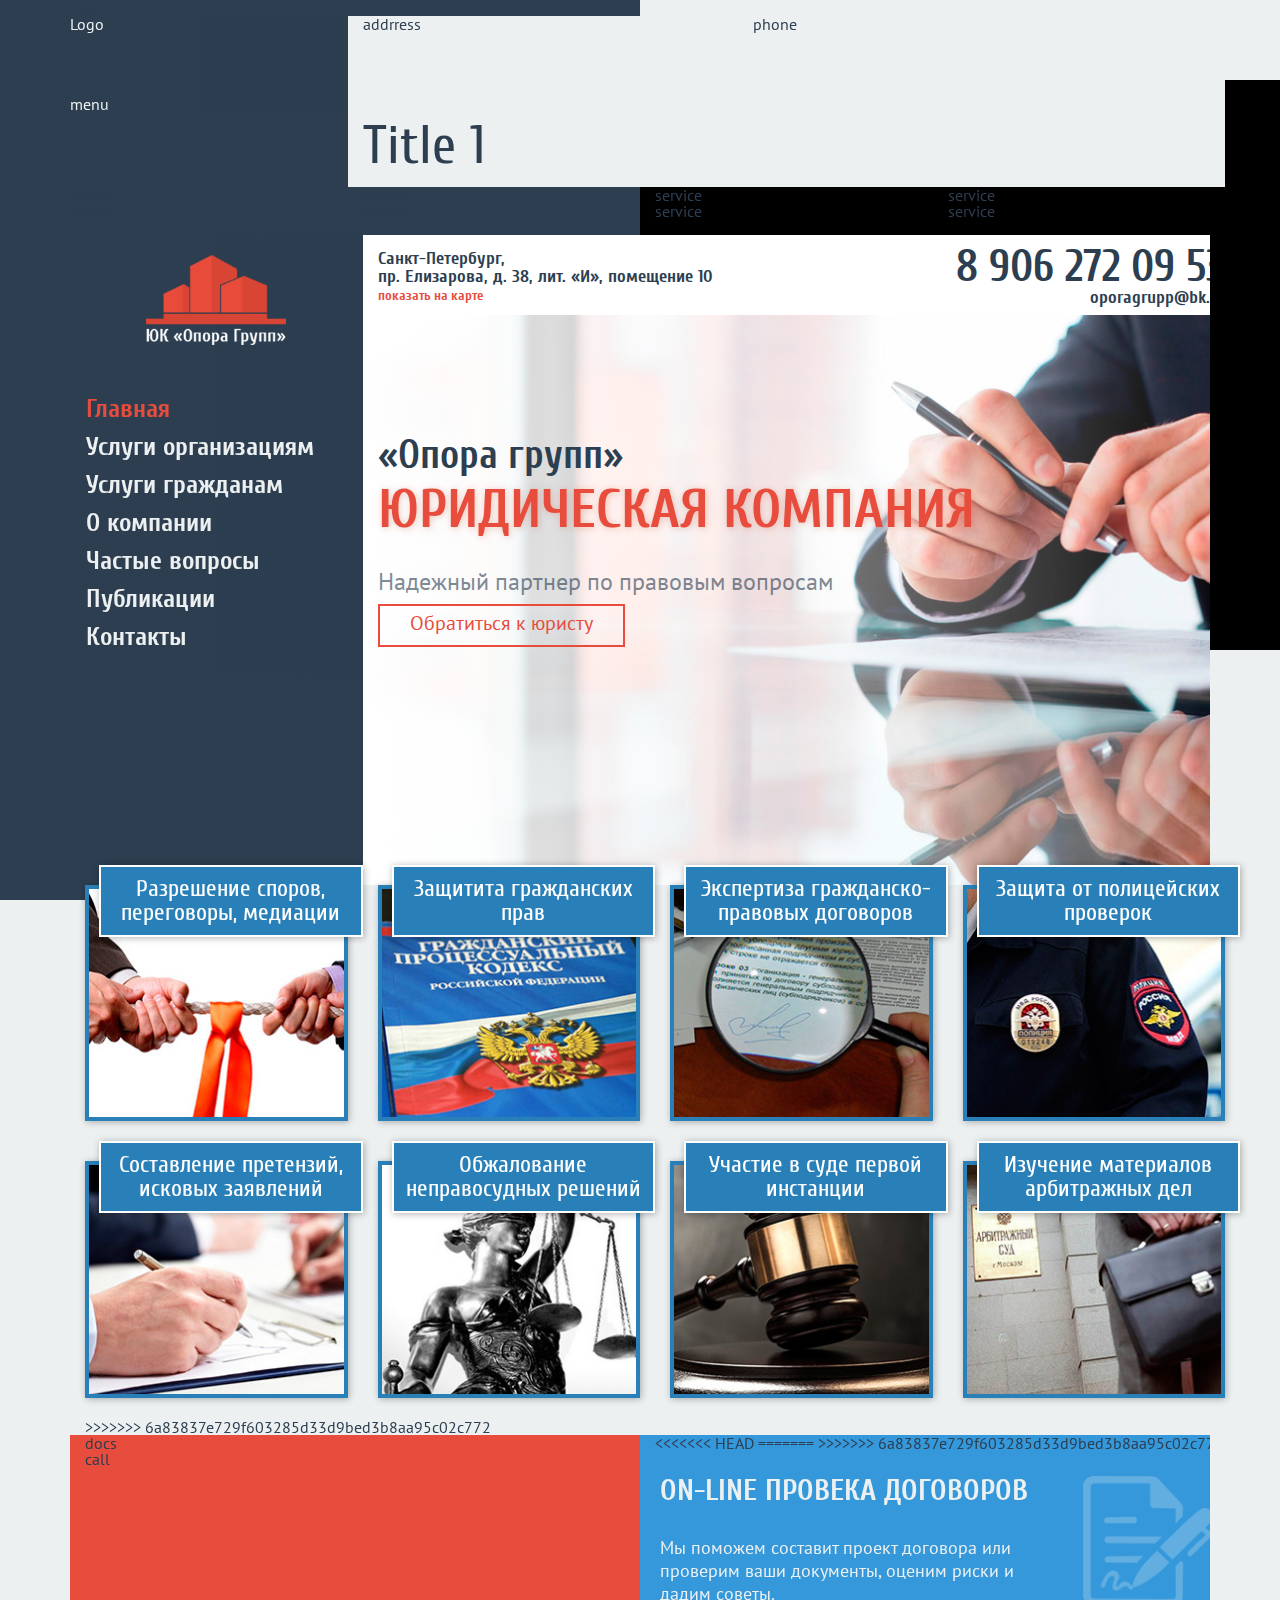
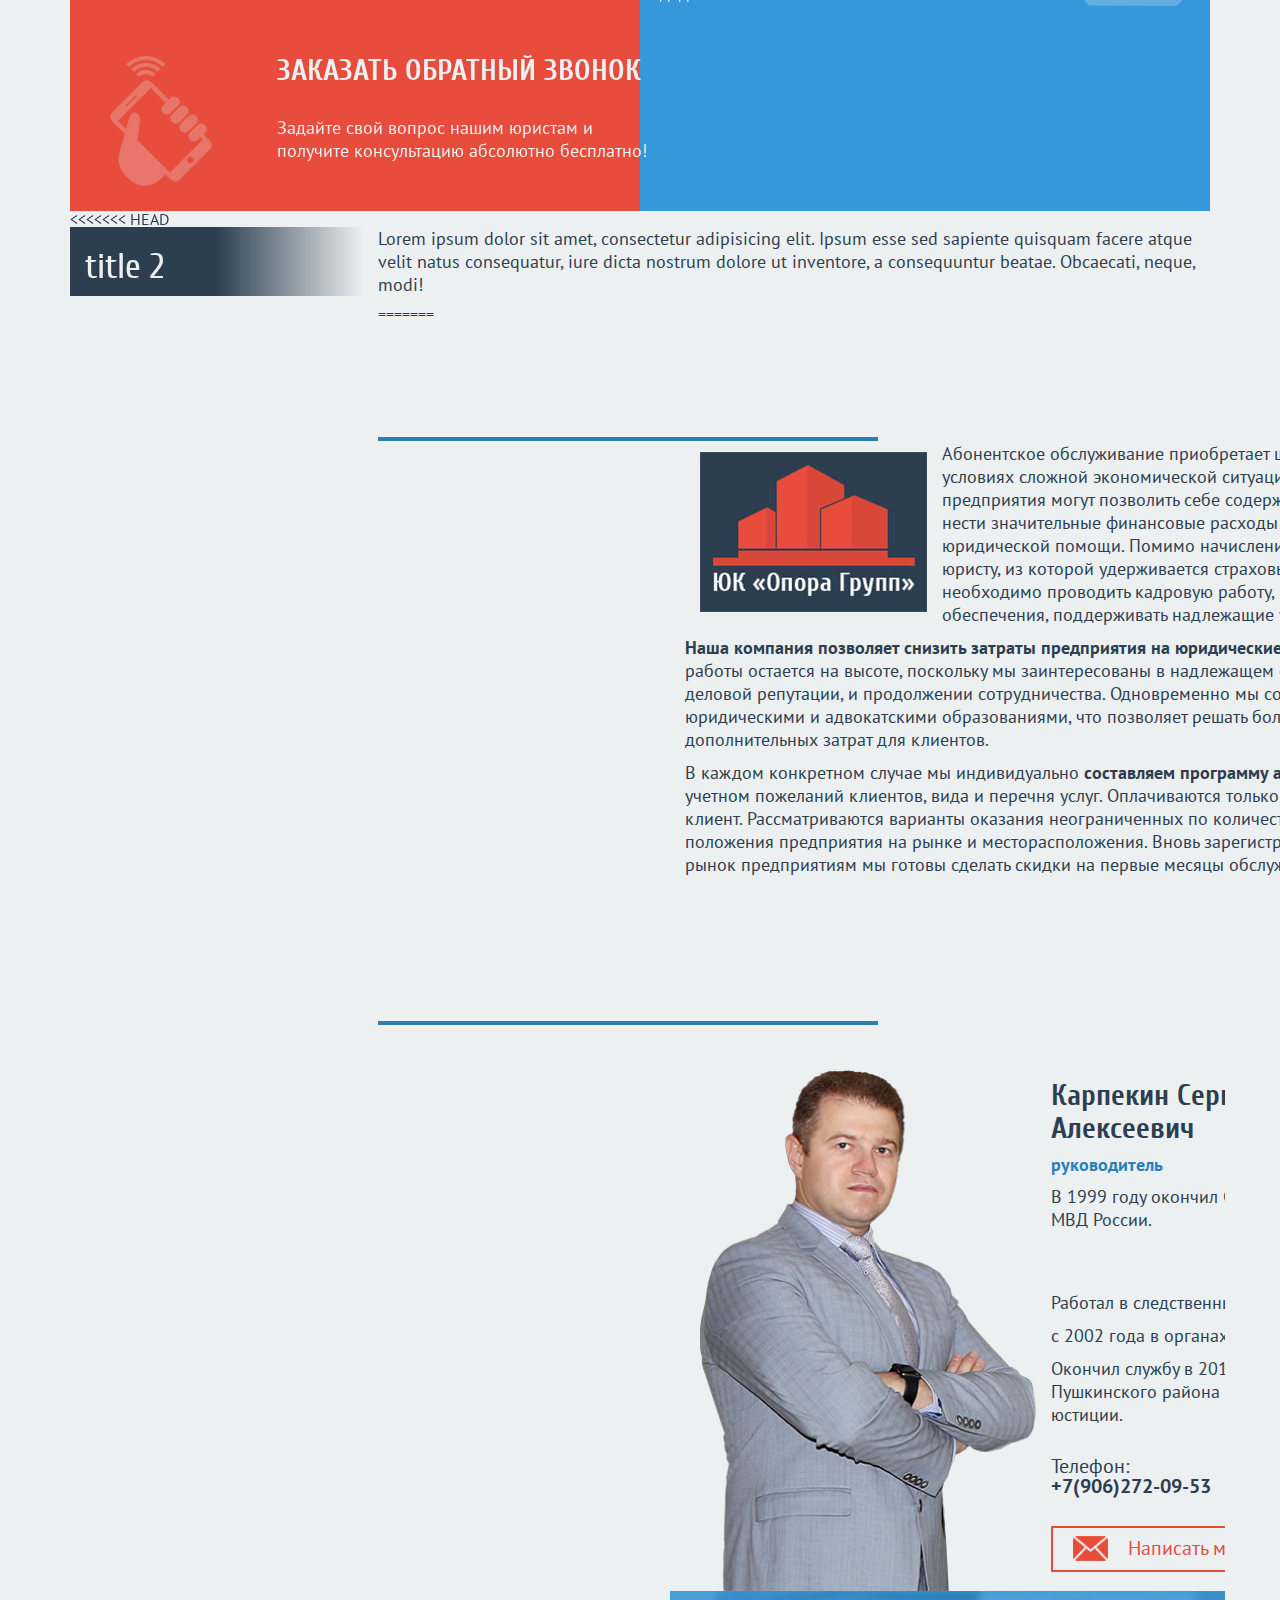
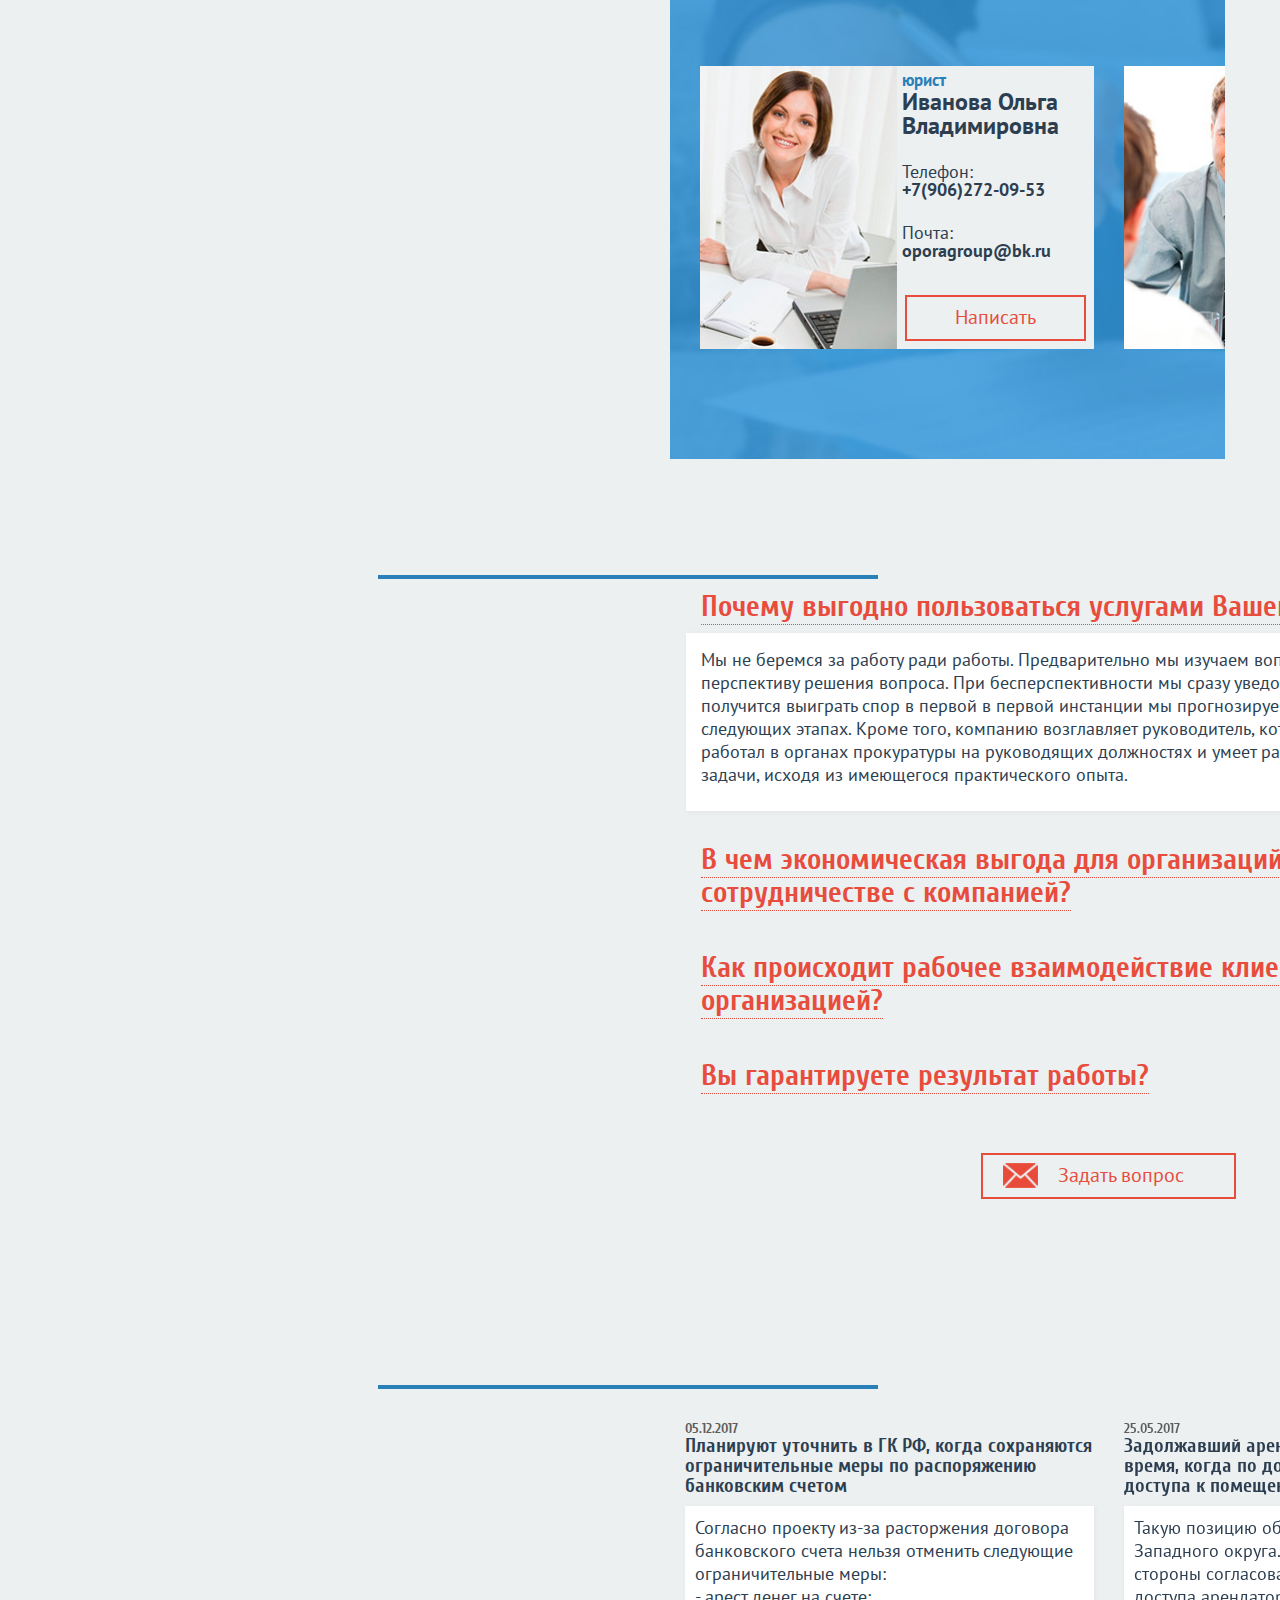
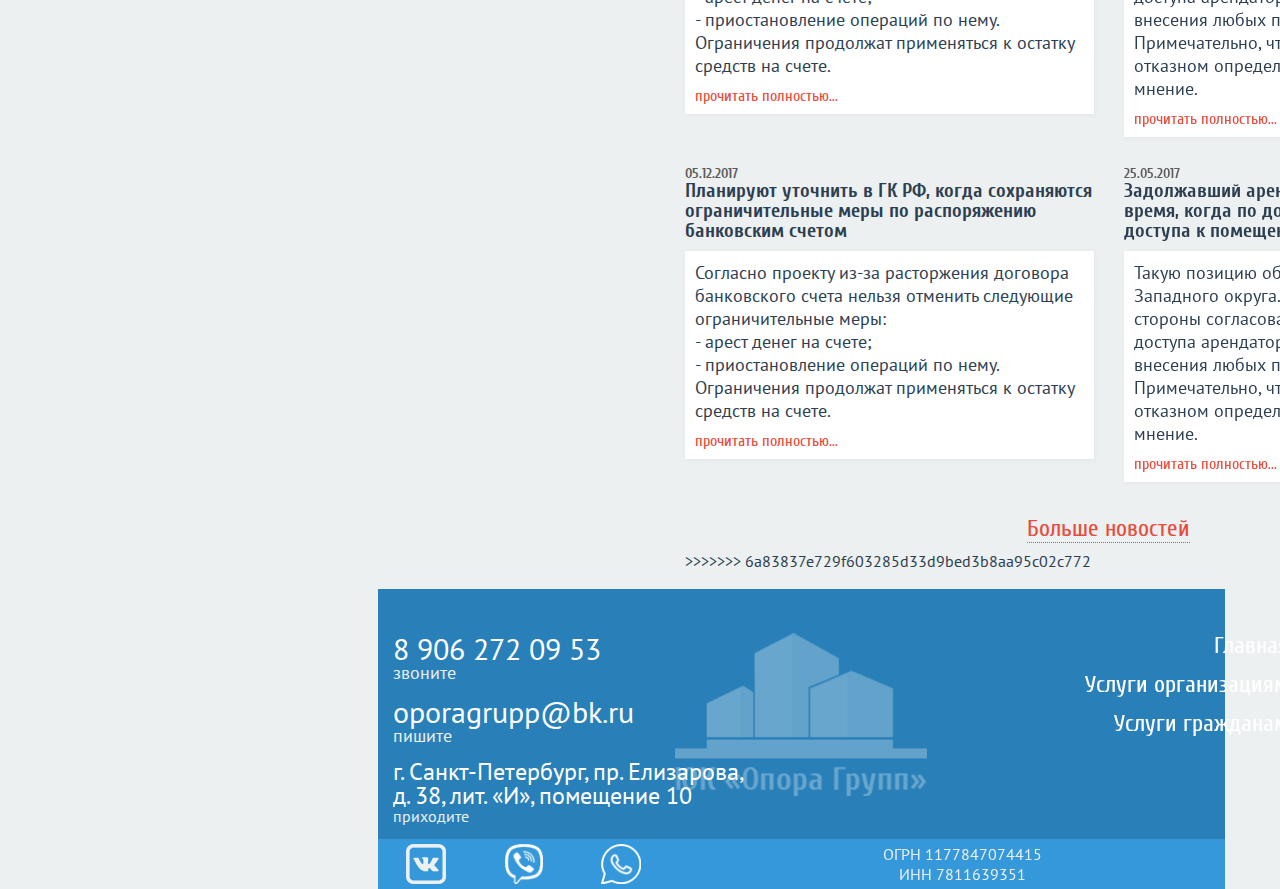
<file: index.html>
<!DOCTYPE html>
<html>
<head>
  <meta charset="UTF-8">
  <meta name="viewport" content="width=device-width, initial-scale=1.0">
  <meta http-equiv="X-UA-Compatible" content="ie=edge">
  <title>Document</title>

  <link rel="stylesheet" href="/css/normalize.css">
  <link rel="stylesheet" href="/css/bootstrap.min.css">
  <link rel="stylesheet" href="/css/bootstrap-theme.min.css">
  <link rel="stylesheet" href="/css/style.min.css">

  <script src="/js/jquery-3.2.1.min.js"></script>
  <script src="/js/bootstrap.min.js"></script>
  <script src="/js/script.js"></script>

</head>
<body>
  <div class="sliderBg"></div>
  <!-- header -->
<<<<<<< HEAD
  <div class="container">
    <div class="row">
      <div class="col-md-3 col-sm-1 col-xs-12 leftbox">
        <div class="header">Logo</div>
        <div class="menu">menu</div>
      </div>
      <div class="col-md-4 col-sm-5 col-xs-6 header wrapper">addrress</div>
      <div class="col-md-5 col-sm-6 col-xs-6 header wrapper">phone</div>
      <div class="col-md-9 col-sm-11 col-xs-12 sliderContent wrapper"><h1>Title 1</h1></div>
      <div class="clearfix"></div>
    </div>
    <div class="row services">
      <div class="col-xs-6 col-xs-offset-0 col-sm-3 col-sm-offset-1 col-md-3 col-md-offset-0 item">service</div>
      <div class="col-xs-6 col-xs-offset-0 col-sm-4 col-md-3 col-md-offset-0 item">service</div>
      <div class="col-xs-6 col-xs-offset-0 col-sm-4 col-md-3 col-md-offset-0 item">service</div>
      <div class="col-xs-6 col-xs-offset-0 col-sm-3 col-sm-offset-1 col-md-3 col-md-offset-0 item">service</div>
      <div class="col-xs-6 col-xs-offset-0 col-sm-4 col-md-3 col-md-offset-0 item">service</div>
      <div class="col-xs-6 col-xs-offset-0 col-sm-4 col-md-3 col-md-offset-0 item">service</div>
      <div class="col-xs-6 col-xs-offset-0 col-sm-3 col-sm-offset-1 col-md-3 col-md-offset-0 item">service</div>
      <div class="col-xs-6 col-xs-offset-0 col-sm-4 col-md-3 col-md-offset-0 item">service</div>
    </div>
=======
  <header>
      <div class="container">
        <div class="row">
          <div class="col-md-3 col-sm-1 col-xs-12 leftbox">
            <div class="logo hidden-sm hidden-xs">
              <img src="images/logo_header.png" alt="Опора групп">
            </div>
            <div class="menu">
              <nav class="navbar">
                  <!-- Brand and toggle get grouped for better mobile display -->
                  <div class="navbar-header">
                    <button type="button" class="navbar-toggle collapsed" data-toggle="collapse" data-target="#navbar-collapse-1" aria-expanded="false">
                      <span class="sr-only">Меню</span>
                      <span class="icon-bar"></span>
                      <span class="icon-bar"></span>
                      <span class="icon-bar"></span>
                    </button>
                  </div>
                  <!-- Collect the nav links, forms, and other content for toggling -->
                  <div class="collapse navbar-collapse" id="navbar-collapse-1">
                    <ul class="nav nav-stacked" id="sub-collapse-1">
                      <li class="active"><a href="#">Главная</a></li>
                      <li class="sub"><a data-parent="#sub-collapse-1" data-toggle="collapse" href="#sub-menu-1">Услуги организациям</a>
                        <ul class="collapse submenu" id="sub-menu-1">
                            <li><a href="#">Все услуги для организаций</a></li>
                            <li><a href="#">Составление договоров</a></li>
                            <li><a href="#">Абонентское обслуживание</a></li>
                            <li><a href="#">Защита от полицейских проверок</a></li>
                            <li><a href="#">Разрешение споров</a></li>
                            <li><a href="#">Судебные споры</a></li>
                        </ul>
                      </li>
                      <li class="sub"><a data-parent="#sub-collapse-1" data-toggle="collapse" href="#sub-menu-2">Услуги гражданам</a>
                        <ul class="collapse submenu" id="sub-menu-2">
                            <li><a href="#">Все услуги для граждан</a></li>
                            <li><a href="#">Отказ от страховки</a></li>
                            <li><a href="#">Жилищные споры</a></li>
                            <li><a href="#">Трудовые споры</a></li>
                            <li><a href="#">Семеныйе споры</a></li>
                            <li><a href="#">Споры в сфере ПДД</a></li>
                        </ul>
                      </li>
                      <li><a href="#">О компании</a></li>
                      <li><a href="#">Частые вопросы</a></li>
                      <li><a href="#">Публикации</a></li>
                      <li><a href="#">Контакты</a></li>
                    </ul>
                  </div><!-- /.navbar-collapse -->
              </nav>

            </div>
          </div>
          <div class="hidden-lg hidden-md col-sm-2 col-xs-4 header wrapper">
            <div class="logoMobile">
              <img src="images/logo_mobile.png" alt="Опора групп">
            </div>
          </div>
          <div class="col-md-5 col-sm-5 col-xs-8 header wrapper">
            <div class="address">
              Санкт-Петербург,<br> пр. Елизарова, д. 38, лит. «И», помещение 10<br>
              <a href="#">показать на карте</a>
            </div>
          </div>
          <div class="col-md-4 col-sm-4 col-xs-8 header wrapper">
            <div class="phone">8 906 272 09 53</div>
            <div class="email">oporagrupp@bk.ru</div>
          </div>
          <div class="col-md-9 col-sm-11 col-xs-12 sliderContent wrapper">
            <img src="/images/slider1200.jpg" alt="">
            <div class="titlebox">
              <div class="company">«Опора групп»</div>
              <h1>юридическая компания</h1>
              <div class="slogan">Надежный партнер по правовым вопросам</div>
              <button>Обратиться  к юристу</button>
            </div>
          </div>
          <div class="clearfix"></div>
        </div>
      </div>
  </header>
  <div class="container">
      <div class="row services">
        <div class="col-xs-6 col-xs-offset-0 col-sm-4 col-md-3 col-md-offset-0 item">
          <div class="title">Разрешение споров,<br>переговоры, медиации</div>
          <div class="image"><img src="/images/serv1.jpg" alt="Разрешение споров"></div>
        </div>
        <div class="col-xs-6 col-xs-offset-0 col-sm-4 col-md-3 col-md-offset-0 item">
          <div class="title">Защитита гражданских <br> прав</div>
          <div class="image"><img src="/images/serv2.jpg" alt="Разрешение споров"></div>
        </div>
        <div class="col-xs-6 col-xs-offset-0 col-sm-4 col-md-3 col-md-offset-0 item">
          <div class="title">Экспертиза гражданско- <br>правовых договоров</div>
          <div class="image"><img src="/images/serv3.jpg" alt="Разрешение споров"></div>
        </div>
        <div class="col-xs-6 col-xs-offset-0 col-sm-4 col-md-3 col-md-offset-0 item">
          <div class="title">Защита от полицейских <br>проверок</div>
          <div class="image"><img src="/images/serv4.jpg" alt="Разрешение споров"></div>
        </div>
        <div class="col-xs-6 col-xs-offset-0 col-sm-4 col-md-3 col-md-offset-0 item">
          <div class="title">Составление претензий, <br>исковых заявлений</div>
          <div class="image"><img src="/images/serv5.jpg" alt="Разрешение споров"></div>
        </div>
        <div class="col-xs-6 col-xs-offset-0 col-sm-4 col-md-3 col-md-offset-0 item">
          <div class="title">Обжалование <br>неправосудных решений</div>
          <div class="image"><img src="/images/serv6.jpg" alt="Разрешение споров"></div>
        </div>
        <div class="col-xs-6 col-xs-offset-0 col-sm-4 col-sm-offset-2 col-md-3 col-md-offset-0 item">
          <div class="title">Участие в суде первой <br>инстанции</div>
          <div class="image"><img src="/images/serv7.jpg" alt="Разрешение споров"></div>
        </div>
        <div class="col-xs-6 col-xs-offset-0 col-sm-4 col-md-3 col-md-offset-0 item">
          <div class="title">Изучение материалов <br> арбитражных дел </div>
          <div class="image"><img src="/images/serv8.jpg" alt="Разрешение споров"></div>
        </div>
        <div class="clearfix"></div>
        <div class="col-md-9 col-md-offset-3 col-sm-11 col-sm-offset-1"><div class="clearblock"></div></div>
      </div>
>>>>>>> 6a83837e729f603285d33d9bed3b8aa95c02c772
  </div>
  <!-- action -->
  <div class="actionbox">
    <div class="container">
      <div class="row">
<<<<<<< HEAD
        <div class="col-xs-6">docs</div>
        <div class="col-xs-6">call</div>
=======
        <div class="col-xs-6 action docs">
          <a href="#">
          <div class="row">
            <div class="col-sm-8 col-xs-7">
              <div class="title">ON-LINE ПРОВЕКА ДОГОВОРОВ</div>
              <p>Мы поможем составит проект договора или проверим ваши документы, оценим  риски и дадим советы.</p>
            </div>
            <div class="col-sm-4 col-xs-5 imgbox"><img src="/images/docs.png" alt=""></div>
          </div>
          </a>
        </div>
        <div class="col-xs-6 action call">
          <a href="#">
          <div class="row">
            <div class="col-sm-4 col-xs-5 imgbox"><img src="/images/call.png" alt=""></div>
            <div class="col-sm-8 col-xs-7">
              <div class="title">ЗАКАЗАТЬ ОБРАТНЫЙ ЗВОНОК</div>
              <p>Задайте свой вопрос нашим юристам и получите консультацию абсолютно бесплатно!</p>
            </div>
          </div>
          </a>
        </div>
>>>>>>> 6a83837e729f603285d33d9bed3b8aa95c02c772
        <div class="clearfix"></div>
      </div>
    </div>
  </div>

<<<<<<< HEAD
  <div class="container">
    <div class="row">
      <div class="col-xs-12 col-sm-12 col-md-3 leftbox">
        <h2>title 2</h2>
      </div>
      <div class="col-xs-12 col-sm-offset-1 col-sm-11 col-md-9 col-md-offset-0 wrapper">
        <p>Lorem ipsum dolor sit amet, consectetur adipisicing elit. Ipsum esse sed sapiente quisquam facere atque velit natus consequatur, iure dicta nostrum dolore ut inventore, a consequuntur beatae. Obcaecati, neque, modi!</p>
=======
  <div class="container content">
    <div class="row">
      <div class="col-xs-12 col-sm-offset-1 col-sm-11 col-md-9 col-md-offset-3 wrapp">
        <h2>О компании</h2>
        <p><img src="/images/logo_content.jpg" alt="">Абонентское обслуживание приобретает широкую распространенность в условиях сложной экономической ситуации в стране. Не все предприятия могут позволить себе содержать в штате юристов либо нести значительные финансовые расходы на оказание разовой юридической помощи. Помимо начисления заработной платы штатному юристу, из которой удерживается страховые взносы и налоги, необходимо  проводить кадровую работу, нести бремя социального обеспечения, поддерживать надлежащие условия труда.</p>
        <p><strong>Наша компания позволяет снизить затраты предприятия на юридические услуги.</strong> При этом, качество работы остается на высоте, поскольку мы заинтересованы в надлежащем оказании услуг, повышении деловой репутации, и продолжении сотрудничества. Одновременно мы сотрудничаем с другими юридическими и адвокатскими образованиями, что позволяет решать более широкий круг задач без дополнительных затрат для клиентов.</p>
        <p>В каждом конкретном случае мы индивидуально <strong>составляем программу абонентского обслуживания</strong> с учетном пожеланий клиентов, вида и перечня услуг. Оплачиваются только те услуги, в которых нуждается клиент. Рассматриваются варианты оказания неограниченных по количеству услуг в зависимости от положения предприятия на рынке и месторасположения. Вновь зарегистрированным и выходящим на рынок предприятиям мы готовы сделать скидки на первые месяцы обслуживания.</p>
      </div>
    </div>
  </div>
  <div class="aboutwrapper">
    <div class="container content">
      <div class="row">
        <div class="col-xs-12 col-sm-offset-1 col-sm-11 col-md-9 col-md-offset-3 wrapp about">
          <h2>Наша команда</h2>
          <p><br></p>
          <div class="row">
            <div class="col-xs-5"><img src="/images/foto.png" class="boss" alt="Карпекин Сергей Алексеевич"></div>
            <div class="col-xs-7">
              <h3>Карпекин Сергей<br>Алексеевич</h3>
              <h4>руководитель</h4>
            </div>
            <div class="col-xs-7 mediasmoll">
              <p>В 1999 году окончил Санкт-Петербургский университет МВД России.</p>
              <p>Работал в следственных органах МВД,</p>
              <p>с 2002 года в органах прокуратуры.</p>
              <p>Окончил службу в 2017 году в должности прокурора Пушкинского района Санкт-Петербурга. Старший советник юстиции.</p>
              <div class="row contacts">
                <div class="col-xs-6">Телефон:<br><strong>+7(906)272-09-53</strong></div>
                <div class="col-xs-6">Почта:<br><strong>oporagroup@bk.ru</strong></div>
              </div>
              <button class="send">Написать мне</button>
            </div>
          </div>
          <div class="row command">
            <div class="col-sm-6 col-sm-offset-0 col-xs-8 col-xs-offset-2 mediasmoll">
              <div class="user">
                <div class="box"><img src="/images/user1.jpg" alt=""></div>
                <div class="title"><span>юрист</span><br>Иванова Ольга Владимировна</div>
                <div class="contact">Телефон:<br><strong>+7(906)272-09-53</strong></div>
                <div class="contact">Почта:<br><strong>oporagroup@bk.ru</strong></div>
                <button class="send">Написать</button>
                <div class="clearfix"></div>
              </div>
            </div>
            <div class="col-sm-6 col-sm-offset-0 col-xs-8 col-xs-offset-2 mediasmoll">
              <div class="user">
                <div class="box"><img src="/images/user2.jpg" alt=""></div>
                <div class="title"><span>юрист</span><br>Сидоров Петр Сергеевич</div>
                <div class="contact">Телефон:<br><strong>+7(906)272-09-53</strong></div>
                <div class="contact">Почта:<br><strong>oporagroup@bk.ru</strong></div>
                <button class="send">Написать</button>
                <div class="clearfix"></div>
            </div>
            </div>
          </div>
        </div>
      </div>
    </div>
  </div>

  <div class="container content faq">
    <div class="row">
      <div class="col-xs-12 col-sm-offset-1 col-sm-11 col-md-9 col-md-offset-3 wrapp">
        <h2>Вопросы</h2>
        <p></p>
        <div class="panel-group" id="accordion">
          <div class="panel">
            <div class="panel-heading">
              <h4 class="panel-title">
                <a data-toggle="collapse" data-parent="#accordion" href="#collapse-1">Почему выгодно пользоваться услугами Вашей компании?</a>
              </h4>
            </div>
            <div id="collapse-1" class="panel-collapse collapse in">
              <div class="panel-body">
                <p>Мы не беремся за работу ради работы. Предварительно мы изучаем вопрос и определяем перспективу решения вопроса. При бесперспективности мы сразу уведомляем заказчика. Даже если получится выиграть спор в первой в первой инстанции мы прогнозируем развитие ситуации на следующих этапах. Кроме того, компанию возглавляет руководитель, который длительное время работал в органах прокуратуры на руководящих должностях и умеет разрешать наиболее сложные задачи, исходя из имеющегося практического опыта.</p>
              </div>
            </div>
          </div>

          <div class="panel">
            <div class="panel-heading">
              <h4 class="panel-title">
                <a data-toggle="collapse" data-parent="#accordion" href="#collapse-2">В чем экономическая выгода для организаций от сотрудничестве с компанией?</a>
              </h4>
            </div>
            <div id="collapse-2" class="panel-collapse collapse">
              <div class="panel-body">
                <p>Штатные юристы не всегда являются специалистами в той либо иной области, а их содержание требует значительных финансовых затрат. Более того, за ту заработную плату, которая выплачивается штатному юристу трудно найти высококвалифицированного специалиста. Мы же при меньших финансовых затратах оказываем больший спектр и объем услуг, причем не используем материальные средства предприятий (канцелярия, топливо, проезд и т.п.). Следует добавить, что мы в отличие от штатного юриста еще и не "уходим в отпуск" и не требуем отпускные.</p>
              </div>
            </div>
          </div>

          <div class="panel">
            <div class="panel-heading">
              <h4 class="panel-title">
                <a data-toggle="collapse" data-parent="#accordion" href="#collapse-3">Как происходит рабочее взаимодействие клиентов с Вашей организацией?</a>
              </h4>
            </div>
            <div id="collapse-3" class="panel-collapse collapse">
              <div class="panel-body">
                <p>Совершенно не обременительно. Мы либо ежедневно посещаем клиента либо получаем задание дистанционным способом, в том числе посредством электронной почты. Естественно, мы не просим обеспечить себя рабочим местом и материальными ресурсами.</p>
              </div>
            </div>
          </div>

          <div class="panel">
            <div class="panel-heading">
              <h4 class="panel-title">
                <a data-toggle="collapse" data-parent="#accordion" href="#collapse-4">Вы гарантируете результат работы?</a>
              </h4>
            </div>
            <div id="collapse-4" class="panel-collapse collapse">
              <div class="panel-body">
                <p>Ни один квалифицированный юрист не гарантирует результат. Мы гарантируем высокое качество юридической помощи при минимизации рисков в хозяйственной деятельности предприятия.</p>
              </div>
            </div>
          </div>
        </div>
        <button class="send">Задать вопрос</button>
      </div>
    </div>
  </div>


  <div class="container content news">
    <div class="row">
      <div class="col-xs-12 col-sm-offset-1 col-sm-11 col-md-9 col-md-offset-3 wrapp">
        <h2>Публикации</h2>
        <p><br></p>
        <div class="row">
          <div class="col-sm-6 col-xs-12">
            <a href=""><div class="title"><span>05.12.2017</span>Планируют уточнить в ГК РФ, когда сохраняются ограничительные меры по распоряжению банковским счетом</div></a>
            <div class="intro">
              <p>Согласно проекту из-за расторжения договора банковского счета нельзя отменить следующие ограничительные меры:<br>- арест денег на счете;<br>- приостановление операций по нему.<br>Ограничения продолжат применяться к остатку средств на счете. </p>
              <a href="#">прочитать полностью...</a>
            </div>
          </div>
          <div class="col-sm-6 col-xs-12">
            <div class="title"><span>25.05.2017</span>Задолжавший арендатор обязан оплатить то время, когда по договору у него не было доступа к помещению</div>
            <div class="intro">
              <p>Такую позицию обозначил АС Северо-Западного округа. Она применима, если стороны согласовали условие об ограничении доступа арендатора к помещению за просрочку внесения любых платежей по договору. Примечательно, что в прошлом году ВС РФ в отказном определении высказывал подобное мнение. </p>
              <a href="#">прочитать полностью...</a>
            </div>
          </div>
          <div class="clearfix"></div>
          <div class="col-sm-6 col-xs-12">
            <div class="title"><span>05.12.2017</span>Планируют уточнить в ГК РФ, когда сохраняются ограничительные меры по распоряжению банковским счетом</div>
            <div class="intro">
              <p>Согласно проекту из-за расторжения договора банковского счета нельзя отменить следующие ограничительные меры:<br>- арест денег на счете;<br>- приостановление операций по нему.<br>Ограничения продолжат применяться к остатку средств на счете. </p>
              <a href="#">прочитать полностью...</a>
            </div>
          </div>
          <div class="col-sm-6 col-xs-12">
            <div class="title"><span>25.05.2017</span>Задолжавший арендатор обязан оплатить то время, когда по договору у него не было доступа к помещению</div>
            <div class="intro">
              <p>Такую позицию обозначил АС Северо-Западного округа. Она применима, если стороны согласовали условие об ограничении доступа арендатора к помещению за просрочку внесения любых платежей по договору. Примечательно, что в прошлом году ВС РФ в отказном определении высказывал подобное мнение. </p>
              <a href="#">прочитать полностью...</a>
            </div>
          </div>
        </div>
        <p class="allnews"><a href="#">Больше новостей</a></p>
>>>>>>> 6a83837e729f603285d33d9bed3b8aa95c02c772
      </div>
      <div class="clearfix"></div>
    </div>
  </div>
  <!-- footer -->
  <footer>
    <div class="container">
      <div class="row">
        <div class="col-sm-6 col-xs-12">
          <div class="contact">8 906 272 09 53<span>звоните</span></div>
          <div class="contact">oporagrupp@bk.ru<span>пишите</span></div>
          <div class="adress">г. Санкт-Петербург, пр. Елизарова, <br> д. 38, лит. «И», помещение 10<span>приходите</span></div>
        </div>
        <div class="col-sm-6 col-xs-12">
          <div class="row">
            <div class="col-sm-7 text-right col-xs-6">
              <a href="#">Главная</a>
              <a href="#">Услуги организациям</a>
              <a href="#">Услуги гражданам</a>
            </div>
            <div class="col-sm-5 col-xs-6">
              <a href="#">О компании</a>
              <a href="#">Частые вопросы</a>
              <a href="#">Публикации</a>
              <a href="#">Контакты</a>
            </div>
          </div>
        </div>
      </div>
    </div>
  </footer>
  <div class="subfooter">
    <div class="container">
      <div class="row">
        <div class="col-sm-1 col-xs-4 text-center">
          <a href='#'><img src="/images/vk.png" alt=""></a>
        </div>
        <div class="col-sm-1 col-xs-4 text-center">
          <a href='#'><img src="/images/viber.png" alt=""></a>
        </div>
        <div class="col-sm-1 col-xs-4  text-center">
          <a href='#'><img src="/images/wu.png" alt=""></a>
        </div>
        <div class="col-sm-1 hidden-xs text-center">
        </div>
        <div class="col-sm-4 col-xs-12 text-center rekv">ОГРН 1177847074415<br>ИНН 7811639351 </div>
        <div class="col-sm-4 col-xs-12 text-right copyright">© 2017 ЮК «Опора Групп»</div>
      </div>
    </div>
  </div>
</body>
</html>
</file>
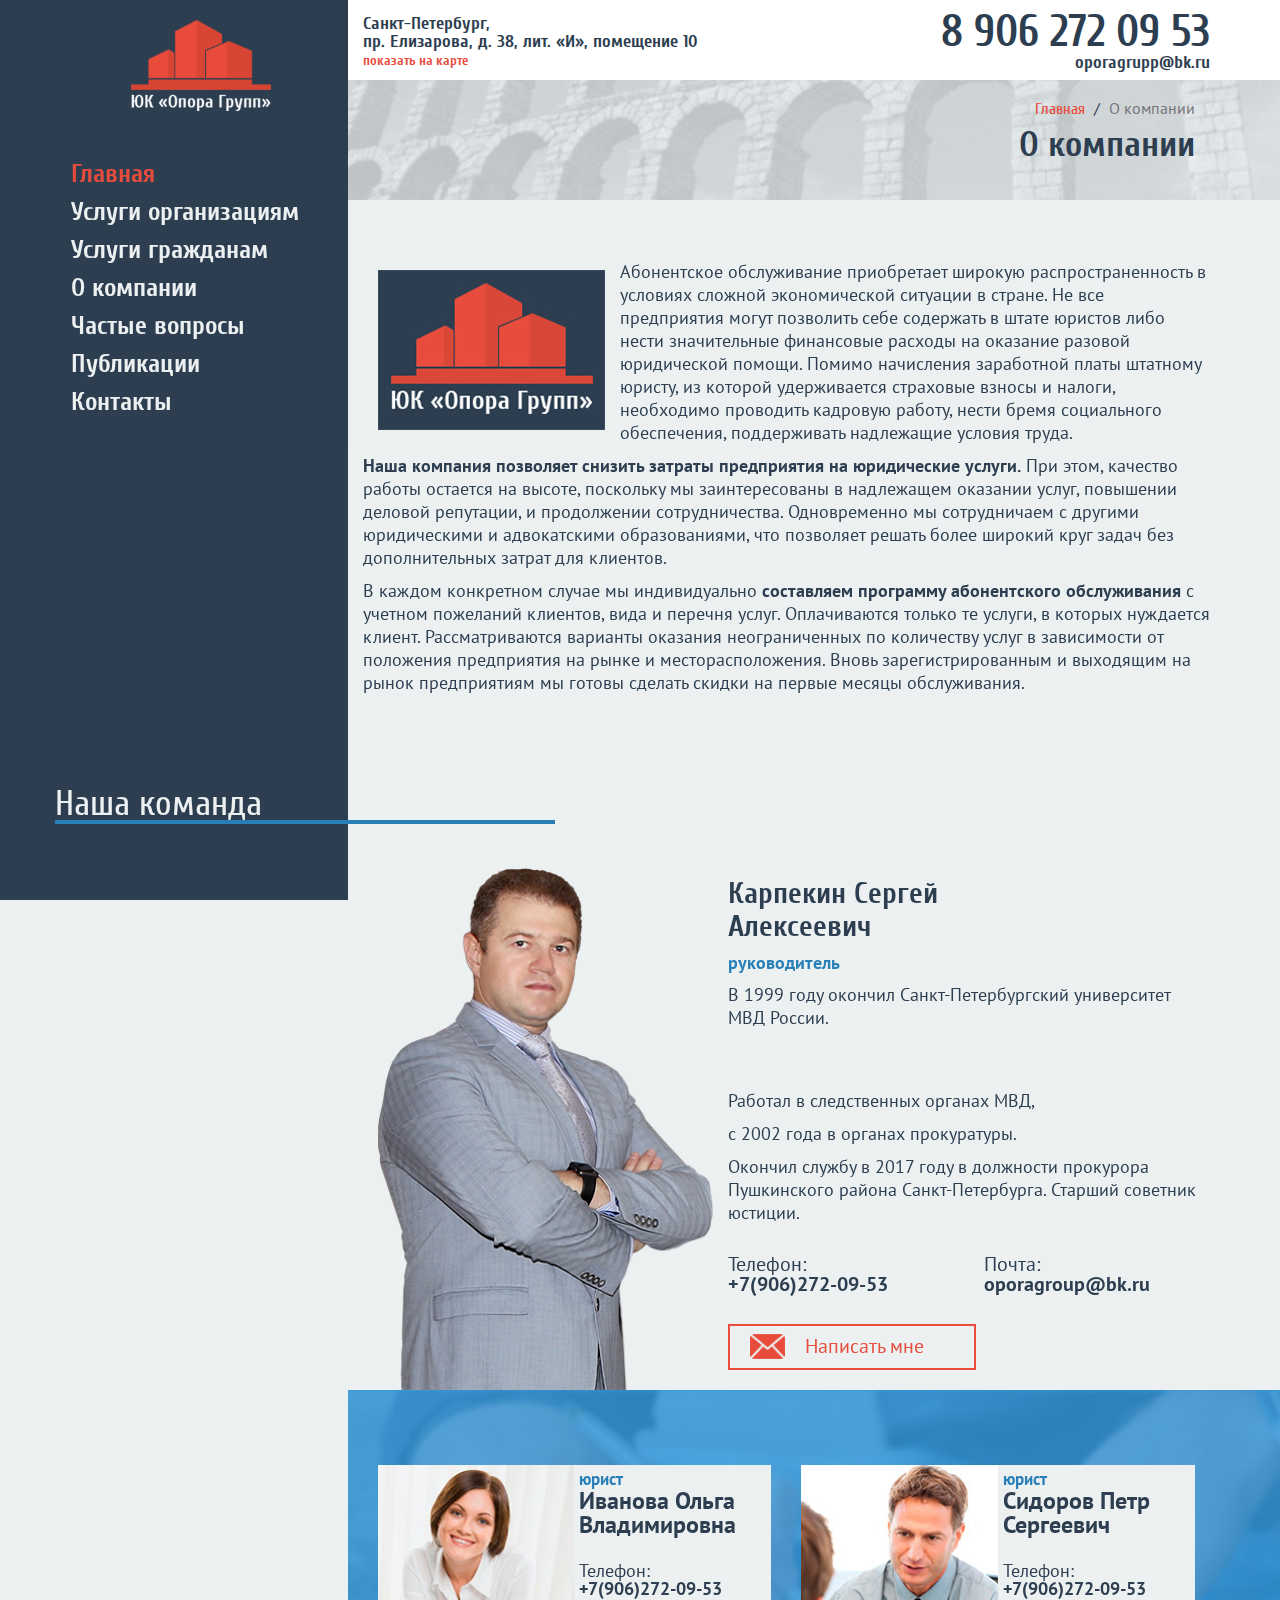
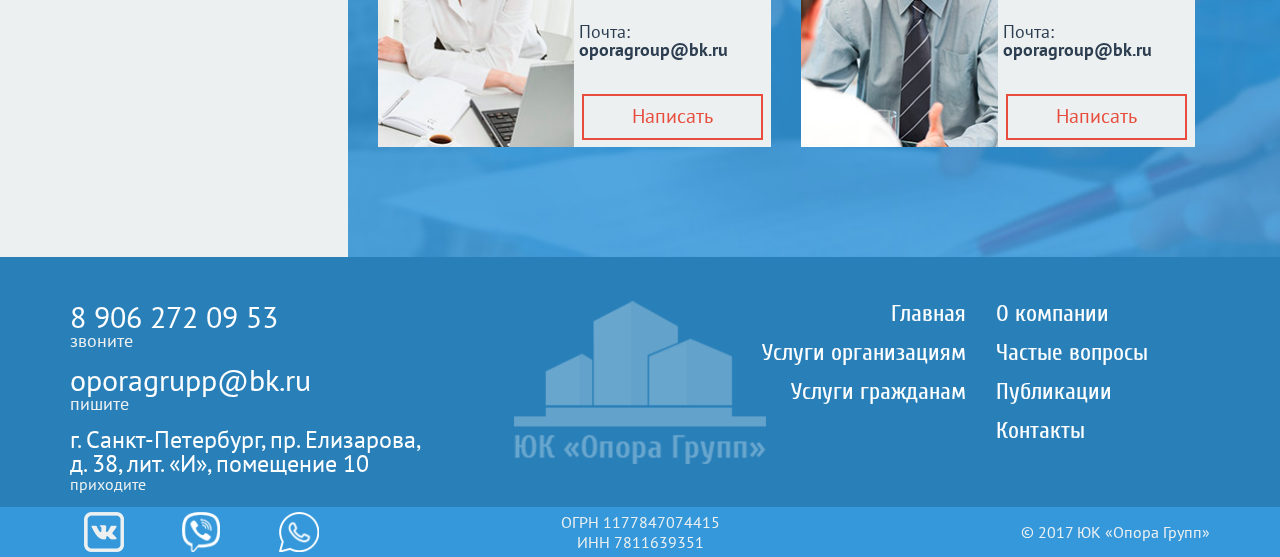
<file: about.html>
<!DOCTYPE html>
<html>
<head>
  <meta charset="UTF-8">
  <meta name="viewport" content="width=device-width, initial-scale=1.0">
  <meta http-equiv="X-UA-Compatible" content="ie=edge">
  <title>Document</title>

  <link rel="stylesheet" href="/css/normalize.css">
  <link rel="stylesheet" href="/css/bootstrap.min.css">
  <link rel="stylesheet" href="/css/bootstrap-theme.min.css">
  <link rel="stylesheet" href="/css/style.min.css">

  <script src="/js/jquery-3.2.1.min.js"></script>
  <script src="/js/bootstrap.min.js"></script>
  <script src="/js/script.js"></script>

</head>
<body>
  <div class="breadcrumbBg"></div>
  <!-- header -->
  <style>
    header:before {
        height: 80px;
    }
  </style>
  <header>
      <div class="container">
        <div class="row">
          <div class="col-md-3 col-sm-1 col-xs-12 leftbox">
            <div class="logo hidden-sm hidden-xs">
              <img src="images/logo_header.png" alt="Опора групп">
            </div>
            <div class="menu">
              <nav class="navbar">
                  <!-- Brand and toggle get grouped for better mobile display -->
                  <div class="navbar-header">
                    <button type="button" class="navbar-toggle collapsed" data-toggle="collapse" data-target="#navbar-collapse-1" aria-expanded="false">
                      <span class="sr-only">Меню</span>
                      <span class="icon-bar"></span>
                      <span class="icon-bar"></span>
                      <span class="icon-bar"></span>
                    </button>
                  </div>
                  <!-- Collect the nav links, forms, and other content for toggling -->
                  <div class="collapse navbar-collapse" id="navbar-collapse-1">
                    <ul class="nav nav-stacked" id="sub-collapse-1">
                      <li class="active"><a href="#">Главная</a></li>
                      <li class="sub"><a data-parent="#sub-collapse-1" data-toggle="collapse" href="#sub-menu-1">Услуги организациям</a>
                        <ul class="collapse submenu" id="sub-menu-1">
                            <li><a href="#">Все услуги для организаций</a></li>
                            <li><a href="#">Составление договоров</a></li>
                            <li><a href="#">Абонентское обслуживание</a></li>
                            <li><a href="#">Защита от полицейских проверок</a></li>
                            <li><a href="#">Разрешение споров</a></li>
                            <li><a href="#">Судебные споры</a></li>
                        </ul>
                      </li>
                      <li class="sub"><a data-parent="#sub-collapse-1" data-toggle="collapse" href="#sub-menu-2">Услуги гражданам</a>
                        <ul class="collapse submenu" id="sub-menu-2">
                            <li><a href="#">Все услуги для граждан</a></li>
                            <li><a href="#">Отказ от страховки</a></li>
                            <li><a href="#">Жилищные споры</a></li>
                            <li><a href="#">Трудовые споры</a></li>
                            <li><a href="#">Семеныйе споры</a></li>
                            <li><a href="#">Споры в сфере ПДД</a></li>
                        </ul>
                      </li>
                      <li><a href="#">О компании</a></li>
                      <li><a href="#">Частые вопросы</a></li>
                      <li><a href="#">Публикации</a></li>
                      <li><a href="#">Контакты</a></li>
                    </ul>
                  </div><!-- /.navbar-collapse -->
              </nav>

            </div>
          </div>
          <div class="hidden-lg hidden-md col-sm-2 col-xs-4 header wrapper">
            <div class="logoMobile">
              <img src="images/logo_mobile.png" alt="Опора групп">
            </div>
          </div>
          <div class="col-md-5 col-sm-5 col-xs-8 header wrapper">
            <div class="address">
              Санкт-Петербург,<br> пр. Елизарова, д. 38, лит. «И», помещение 10<br>
              <a href="#">показать на карте</a>
            </div>
          </div>
          <div class="col-md-4 col-sm-4 col-xs-8 header wrapper">
            <div class="phone">8 906 272 09 53</div>
            <div class="email">oporagrupp@bk.ru</div>
          </div>
          <div class="col-md-9 col-sm-11 col-xs-12 breadcrumbContent wrapper">
            <img src="/images/breadcrumb.jpg" alt="">
            <ol class="breadcrumb">
              <li><a href="#">Главная</a></li>
              <li class="active">О компании</li>
            </ol>
            <h1>О компании</h1>
          </div>
          <div class="col-xs-12 col-sm-11 col-sm-offset-1 col-md-offset-0 col-md-9 wrapper content">
            <p></p>
            <p><img src="/images/logo_content.jpg" alt="">Абонентское обслуживание приобретает широкую распространенность в условиях сложной экономической ситуации в стране. Не все предприятия могут позволить себе содержать в штате юристов либо нести значительные финансовые расходы на оказание разовой юридической помощи. Помимо начисления заработной платы штатному юристу, из которой удерживается страховые взносы и налоги, необходимо  проводить кадровую работу, нести бремя социального обеспечения, поддерживать надлежащие условия труда.</p>
            <p><strong>Наша компания позволяет снизить затраты предприятия на юридические услуги.</strong> При этом, качество работы остается на высоте, поскольку мы заинтересованы в надлежащем оказании услуг, повышении деловой репутации, и продолжении сотрудничества. Одновременно мы сотрудничаем с другими юридическими и адвокатскими образованиями, что позволяет решать более широкий круг задач без дополнительных затрат для клиентов.</p>
            <p>В каждом конкретном случае мы индивидуально <strong>составляем программу абонентского обслуживания</strong> с учетном пожеланий клиентов, вида и перечня услуг. Оплачиваются только те услуги, в которых нуждается клиент. Рассматриваются варианты оказания неограниченных по количеству услуг в зависимости от положения предприятия на рынке и месторасположения. Вновь зарегистрированным и выходящим на рынок предприятиям мы готовы сделать скидки на первые месяцы обслуживания.</p>
          </div>
        </div>
      </div>
  </header>

  <div class="aboutwrapper">
    <div class="container content">
      <div class="row">
        <div class="col-xs-12 col-sm-offset-1 col-sm-11 col-md-9 col-md-offset-3 wrapp about">
          <h2>Наша команда</h2>
          <p><br></p>
          <div class="row">
            <div class="col-xs-5"><img src="/images/foto.png" class="boss" alt="Карпекин Сергей Алексеевич"></div>
            <div class="col-xs-7">
              <h3>Карпекин Сергей<br>Алексеевич</h3>
              <h4>руководитель</h4>
            </div>
            <div class="col-xs-7 mediasmoll">
              <p>В 1999 году окончил Санкт-Петербургский университет МВД России.</p>
              <p>Работал в следственных органах МВД,</p>
              <p>с 2002 года в органах прокуратуры.</p>
              <p>Окончил службу в 2017 году в должности прокурора Пушкинского района Санкт-Петербурга. Старший советник юстиции.</p>
              <div class="row contacts">
                <div class="col-xs-6">Телефон:<br><strong>+7(906)272-09-53</strong></div>
                <div class="col-xs-6">Почта:<br><strong>oporagroup@bk.ru</strong></div>
              </div>
              <button class="send">Написать мне</button>
            </div>
          </div>
          <div class="row command">
            <div class="col-sm-6 col-sm-offset-0 col-xs-8 col-xs-offset-2 mediasmoll">
              <div class="user">
                <div class="box"><img src="/images/user1.jpg" alt=""></div>
                <div class="title"><span>юрист</span><br>Иванова Ольга Владимировна</div>
                <div class="contact">Телефон:<br><strong>+7(906)272-09-53</strong></div>
                <div class="contact">Почта:<br><strong>oporagroup@bk.ru</strong></div>
                <button class="send">Написать</button>
                <div class="clearfix"></div>
              </div>
            </div>
            <div class="col-sm-6 col-sm-offset-0 col-xs-8 col-xs-offset-2 mediasmoll">
              <div class="user">
                <div class="box"><img src="/images/user2.jpg" alt=""></div>
                <div class="title"><span>юрист</span><br>Сидоров Петр Сергеевич</div>
                <div class="contact">Телефон:<br><strong>+7(906)272-09-53</strong></div>
                <div class="contact">Почта:<br><strong>oporagroup@bk.ru</strong></div>
                <button class="send">Написать</button>
                <div class="clearfix"></div>
            </div>
            </div>
          </div>
        </div>
      </div>
    </div>
  </div>

  <!-- footer -->
  <footer>
    <div class="container">
      <div class="row">
        <div class="col-sm-6 col-xs-12">
          <div class="contact">8 906 272 09 53<span>звоните</span></div>
          <div class="contact">oporagrupp@bk.ru<span>пишите</span></div>
          <div class="adress">г. Санкт-Петербург, пр. Елизарова, <br> д. 38, лит. «И», помещение 10<span>приходите</span></div>
        </div>
        <div class="col-sm-6 col-xs-12">
          <div class="row">
            <div class="col-sm-7 text-right col-xs-6">
              <a href="#">Главная</a>
              <a href="#">Услуги организациям</a>
              <a href="#">Услуги гражданам</a>
            </div>
            <div class="col-sm-5 col-xs-6">
              <a href="#">О компании</a>
              <a href="#">Частые вопросы</a>
              <a href="#">Публикации</a>
              <a href="#">Контакты</a>
            </div>
          </div>
        </div>
      </div>
    </div>
  </footer>
  <div class="subfooter">
    <div class="container">
      <div class="row">
        <div class="col-sm-1 col-xs-4 text-center">
          <a href='#'><img src="/images/vk.png" alt=""></a>
        </div>
        <div class="col-sm-1 col-xs-4 text-center">
          <a href='#'><img src="/images/viber.png" alt=""></a>
        </div>
        <div class="col-sm-1 col-xs-4  text-center">
          <a href='#'><img src="/images/wu.png" alt=""></a>
        </div>
        <div class="col-sm-1 hidden-xs text-center">
        </div>
        <div class="col-sm-4 col-xs-12 text-center rekv">ОГРН 1177847074415<br>ИНН 7811639351 </div>
        <div class="col-sm-4 col-xs-12 text-right copyright">© 2017 ЮК «Опора Групп»</div>
      </div>
    </div>
  </div>
</body>
</html>
</file>
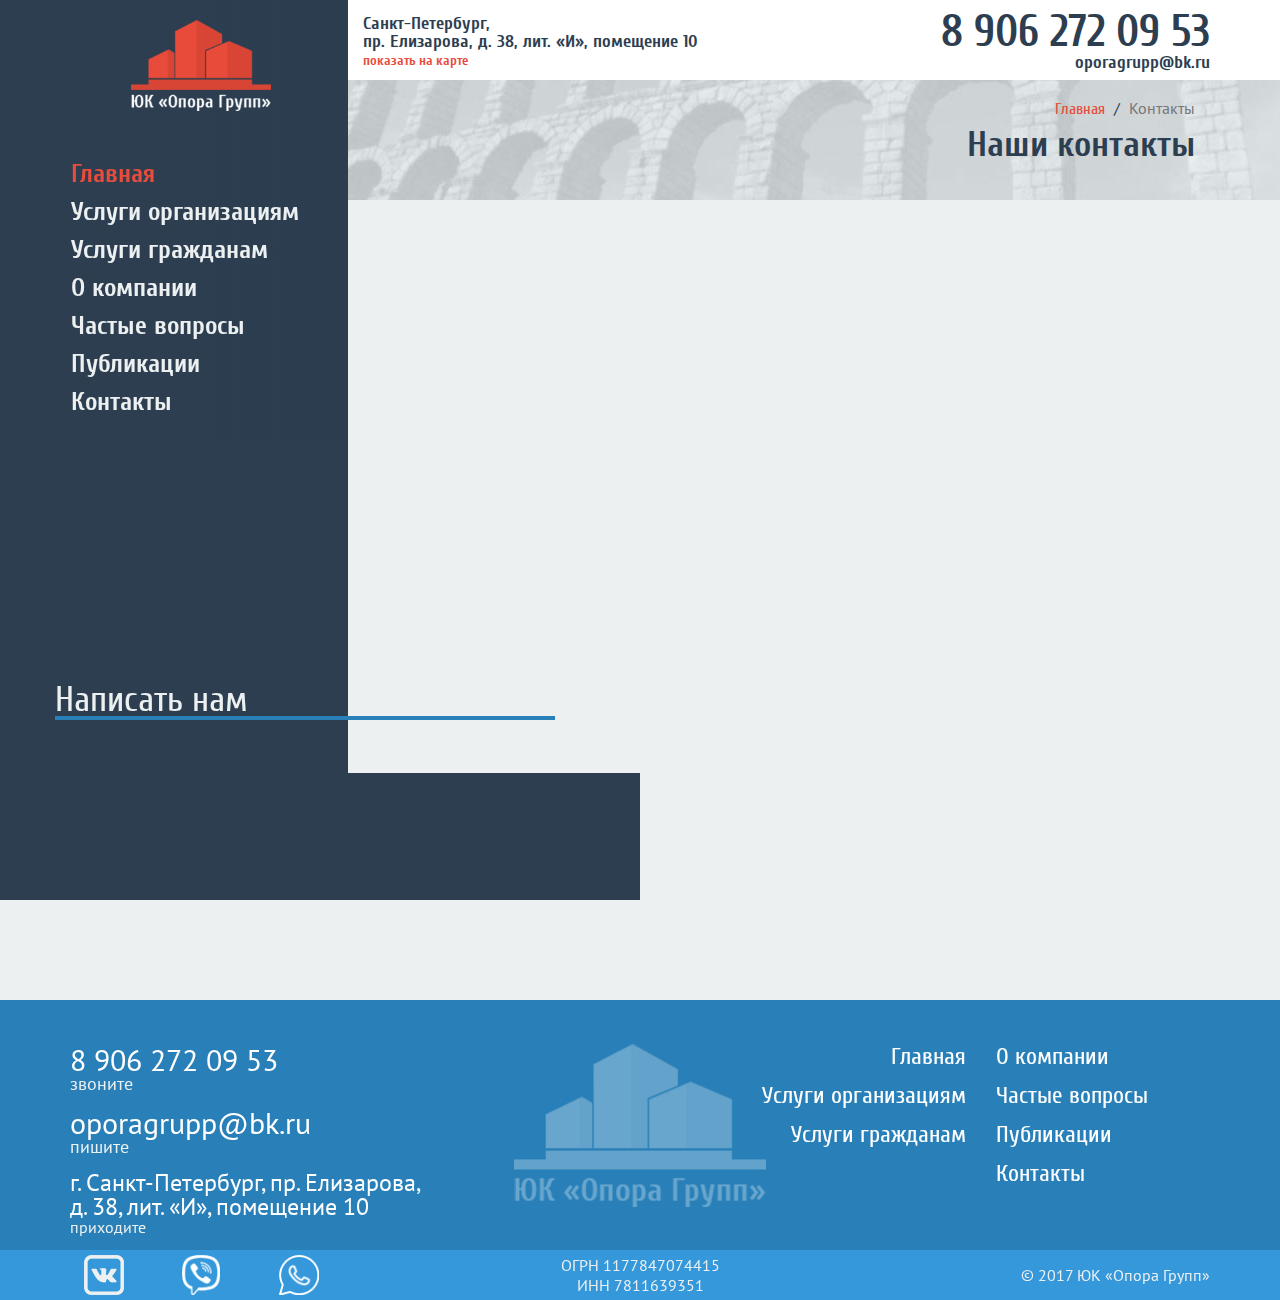
<file: contacts.html>
<!DOCTYPE html>
<html>
<head>
  <meta charset="UTF-8">
  <meta name="viewport" content="width=device-width, initial-scale=1.0">
  <meta http-equiv="X-UA-Compatible" content="ie=edge">
  <title>Document</title>

  <link rel="stylesheet" href="/css/normalize.css">
  <link rel="stylesheet" href="/css/bootstrap.min.css">
  <link rel="stylesheet" href="/css/bootstrap-theme.min.css">
  <link rel="stylesheet" href="/css/style.min.css">

  <script src="/js/jquery-3.2.1.min.js"></script>
  <script src="/js/bootstrap.min.js"></script>
  <script src="/js/script.js"></script>

</head>
<body>
  <div class="breadcrumbBg"></div>
  <!-- header -->
  <style>
    header:before {
        height: 80px;
    }
  </style>
  <header>
      <div class="container">
        <div class="row">
          <div class="col-md-3 col-sm-1 col-xs-12 leftbox">
            <div class="logo hidden-sm hidden-xs">
              <img src="images/logo_header.png" alt="Опора групп">
            </div>
            <div class="menu">
              <nav class="navbar">
                  <!-- Brand and toggle get grouped for better mobile display -->
                  <div class="navbar-header">
                    <button type="button" class="navbar-toggle collapsed" data-toggle="collapse" data-target="#navbar-collapse-1" aria-expanded="false">
                      <span class="sr-only">Меню</span>
                      <span class="icon-bar"></span>
                      <span class="icon-bar"></span>
                      <span class="icon-bar"></span>
                    </button>
                  </div>
                  <!-- Collect the nav links, forms, and other content for toggling -->
                  <div class="collapse navbar-collapse" id="navbar-collapse-1">
                    <ul class="nav nav-stacked" id="sub-collapse-1">
                      <li class="active"><a href="#">Главная</a></li>
                      <li class="sub"><a data-parent="#sub-collapse-1" data-toggle="collapse" href="#sub-menu-1">Услуги организациям</a>
                        <ul class="collapse submenu" id="sub-menu-1">
                            <li><a href="#">Все услуги для организаций</a></li>
                            <li><a href="#">Составление договоров</a></li>
                            <li><a href="#">Абонентское обслуживание</a></li>
                            <li><a href="#">Защита от полицейских проверок</a></li>
                            <li><a href="#">Разрешение споров</a></li>
                            <li><a href="#">Судебные споры</a></li>
                        </ul>
                      </li>
                      <li class="sub"><a data-parent="#sub-collapse-1" data-toggle="collapse" href="#sub-menu-2">Услуги гражданам</a>
                        <ul class="collapse submenu" id="sub-menu-2">
                            <li><a href="#">Все услуги для граждан</a></li>
                            <li><a href="#">Отказ от страховки</a></li>
                            <li><a href="#">Жилищные споры</a></li>
                            <li><a href="#">Трудовые споры</a></li>
                            <li><a href="#">Семеныйе споры</a></li>
                            <li><a href="#">Споры в сфере ПДД</a></li>
                        </ul>
                      </li>
                      <li><a href="#">О компании</a></li>
                      <li><a href="#">Частые вопросы</a></li>
                      <li><a href="#">Публикации</a></li>
                      <li><a href="#">Контакты</a></li>
                    </ul>
                  </div><!-- /.navbar-collapse -->
              </nav>

            </div>
          </div>
          <div class="hidden-lg hidden-md col-sm-2 col-xs-4 header wrapper">
            <div class="logoMobile">
              <img src="images/logo_mobile.png" alt="Опора групп">
            </div>
          </div>
          <div class="col-md-5 col-sm-5 col-xs-8 header wrapper">
            <div class="address">
              Санкт-Петербург,<br> пр. Елизарова, д. 38, лит. «И», помещение 10<br>
              <a href="#">показать на карте</a>
            </div>
          </div>
          <div class="col-md-4 col-sm-4 col-xs-8 header wrapper">
            <div class="phone">8 906 272 09 53</div>
            <div class="email">oporagrupp@bk.ru</div>
          </div>
          <div class="col-md-9 col-sm-11 col-xs-12 breadcrumbContent wrapper">
            <img src="/images/breadcrumb.jpg" alt="">
            <ol class="breadcrumb">
              <li><a href="#">Главная</a></li>
              <li class="active">Контакты</li>
            </ol>
            <h1>Наши контакты</h1>
          </div>
          <div class="col-xs-12 col-sm-11 col-sm-offset-1 col-md-offset-0 col-md-9 wrapper content">
            <p></p>
            <script type="text/javascript" charset="utf-8" async src="https://api-maps.yandex.ru/services/constructor/1.0/js/?um=constructor%3AM01Ivtg9YWC1Q2Sojn2pP5WZLUDswVDh&amp;width=100%25&amp;height=450&amp;lang=ru_RU&amp;scroll=true"></script>
          </div>
        </div>
      </div>
  </header>

  <div class="container content">
      <div class="row">
        <div class="col-xs-12 col-sm-offset-1 col-sm-11 col-md-9 col-md-offset-3 wrapp">
          <h2>Написать нам</h2>
          <p><br></p>
          <div class="row">
          </div>
        </div>
      </div>
  </div>

  <!-- footer -->
  <footer>
    <div class="container">
      <div class="row">
        <div class="col-sm-6 col-xs-12">
          <div class="contact">8 906 272 09 53<span>звоните</span></div>
          <div class="contact">oporagrupp@bk.ru<span>пишите</span></div>
          <div class="adress">г. Санкт-Петербург, пр. Елизарова, <br> д. 38, лит. «И», помещение 10<span>приходите</span></div>
        </div>
        <div class="col-sm-6 col-xs-12">
          <div class="row">
            <div class="col-sm-7 text-right col-xs-6">
              <a href="#">Главная</a>
              <a href="#">Услуги организациям</a>
              <a href="#">Услуги гражданам</a>
            </div>
            <div class="col-sm-5 col-xs-6">
              <a href="#">О компании</a>
              <a href="#">Частые вопросы</a>
              <a href="#">Публикации</a>
              <a href="#">Контакты</a>
            </div>
          </div>
        </div>
      </div>
    </div>
  </footer>
  <div class="subfooter">
    <div class="container">
      <div class="row">
        <div class="col-sm-1 col-xs-4 text-center">
          <a href='#'><img src="/images/vk.png" alt=""></a>
        </div>
        <div class="col-sm-1 col-xs-4 text-center">
          <a href='#'><img src="/images/viber.png" alt=""></a>
        </div>
        <div class="col-sm-1 col-xs-4  text-center">
          <a href='#'><img src="/images/wu.png" alt=""></a>
        </div>
        <div class="col-sm-1 hidden-xs text-center">
        </div>
        <div class="col-sm-4 col-xs-12 text-center rekv">ОГРН 1177847074415<br>ИНН 7811639351 </div>
        <div class="col-sm-4 col-xs-12 text-right copyright">© 2017 ЮК «Опора Групп»</div>
      </div>
    </div>
  </div>
</body>
</html>
</file>
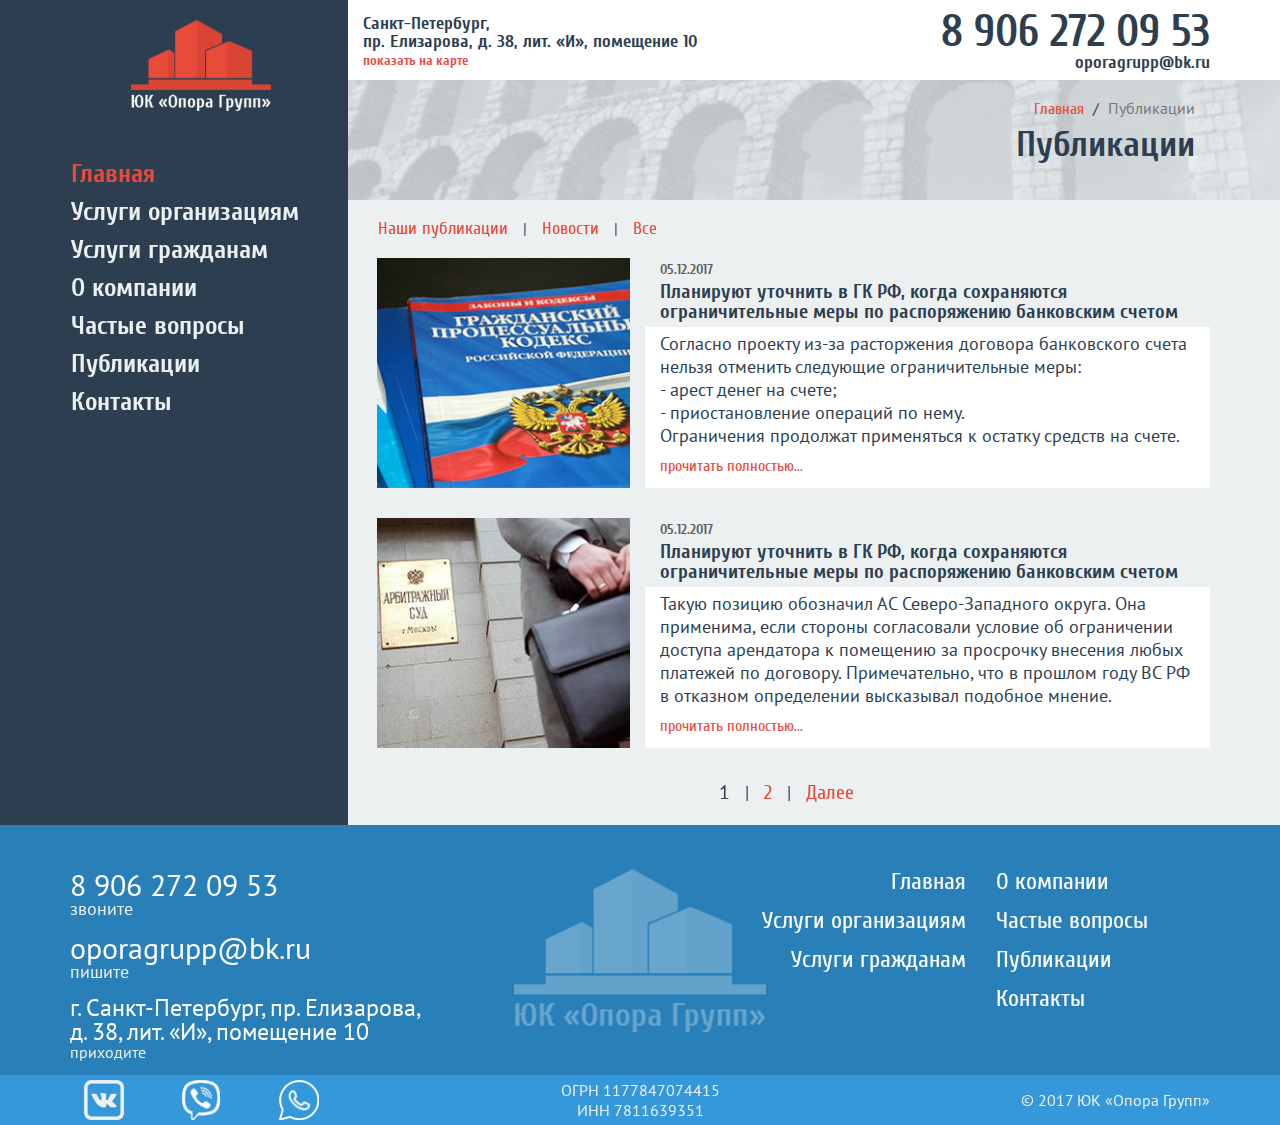
<file: news.html>
<!DOCTYPE html>
<html>
<head>
  <meta charset="UTF-8">
  <meta name="viewport" content="width=device-width, initial-scale=1.0">
  <meta http-equiv="X-UA-Compatible" content="ie=edge">
  <title>Document</title>

  <link rel="stylesheet" href="/css/normalize.css">
  <link rel="stylesheet" href="/css/bootstrap.min.css">
  <link rel="stylesheet" href="/css/bootstrap-theme.min.css">
  <link rel="stylesheet" href="/css/style.min.css">

  <script src="/js/jquery-3.2.1.min.js"></script>
  <script src="/js/bootstrap.min.js"></script>
  <script src="/js/script.js"></script>

</head>
<body>
  <div class="breadcrumbBg"></div>
  <!-- header -->
  <style>
    header:before {
        height: 80px;
    }
  </style>
  <header>
      <div class="container">
        <div class="row">
          <div class="col-md-3 col-sm-1 col-xs-12 leftbox">
            <div class="logo hidden-sm hidden-xs">
              <img src="images/logo_header.png" alt="Опора групп">
            </div>
            <div class="menu">
              <nav class="navbar">
                  <!-- Brand and toggle get grouped for better mobile display -->
                  <div class="navbar-header">
                    <button type="button" class="navbar-toggle collapsed" data-toggle="collapse" data-target="#navbar-collapse-1" aria-expanded="false">
                      <span class="sr-only">Меню</span>
                      <span class="icon-bar"></span>
                      <span class="icon-bar"></span>
                      <span class="icon-bar"></span>
                    </button>
                  </div>
                  <!-- Collect the nav links, forms, and other content for toggling -->
                  <div class="collapse navbar-collapse" id="navbar-collapse-1">
                    <ul class="nav nav-stacked" id="sub-collapse-1">
                      <li class="active"><a href="#">Главная</a></li>
                      <li class="sub"><a data-parent="#sub-collapse-1" data-toggle="collapse" href="#sub-menu-1">Услуги организациям</a>
                        <ul class="collapse submenu" id="sub-menu-1">
                            <li><a href="#">Все услуги для организаций</a></li>
                            <li><a href="#">Составление договоров</a></li>
                            <li><a href="#">Абонентское обслуживание</a></li>
                            <li><a href="#">Защита от полицейских проверок</a></li>
                            <li><a href="#">Разрешение споров</a></li>
                            <li><a href="#">Судебные споры</a></li>
                        </ul>
                      </li>
                      <li class="sub"><a data-parent="#sub-collapse-1" data-toggle="collapse" href="#sub-menu-2">Услуги гражданам</a>
                        <ul class="collapse submenu" id="sub-menu-2">
                            <li><a href="#">Все услуги для граждан</a></li>
                            <li><a href="#">Отказ от страховки</a></li>
                            <li><a href="#">Жилищные споры</a></li>
                            <li><a href="#">Трудовые споры</a></li>
                            <li><a href="#">Семеныйе споры</a></li>
                            <li><a href="#">Споры в сфере ПДД</a></li>
                        </ul>
                      </li>
                      <li><a href="#">О компании</a></li>
                      <li><a href="#">Частые вопросы</a></li>
                      <li><a href="#">Публикации</a></li>
                      <li><a href="#">Контакты</a></li>
                    </ul>
                  </div><!-- /.navbar-collapse -->
              </nav>

            </div>
          </div>
          <div class="hidden-lg hidden-md col-sm-2 col-xs-4 header wrapper">
            <div class="logoMobile">
              <img src="images/logo_mobile.png" alt="Опора групп">
            </div>
          </div>
          <div class="col-md-5 col-sm-5 col-xs-8 header wrapper">
            <div class="address">
              Санкт-Петербург,<br> пр. Елизарова, д. 38, лит. «И», помещение 10<br>
              <a href="#">показать на карте</a>
            </div>
          </div>
          <div class="col-md-4 col-sm-4 col-xs-8 header wrapper">
            <div class="phone">8 906 272 09 53</div>
            <div class="email">oporagrupp@bk.ru</div>
          </div>
          <div class="col-md-9 col-sm-11 col-xs-12 breadcrumbContent wrapper">
            <img src="/images/breadcrumb.jpg" alt="">
            <ol class="breadcrumb">
              <li><a href="#">Главная</a></li>
              <li class="active">Публикации</li>
            </ol>
            <h1>Публикации</h1>
          </div>
          <div class="col-xs-12 col-sm-11 col-sm-offset-1 col-md-offset-0 col-md-9 wrapper content">
            <p></p>
            <div class="filtr"><a href="#">Наши публикации</a>|<a href="#">Новости</a>|<a href="#">Все</a></div>
            <div class="newsblock row">
              <div class="col-md-4 col-sm-3 col-xs-12 imgbox"><img src="/images/new1.jpg" alt=""></div>
              <div class="col-md-8 col-sm-9 col-xs-12 no-padding textbox">
                <a href="#"><div class="title"><span>05.12.2017</span>Планируют уточнить в ГК РФ, когда сохраняются ограничительные меры по распоряжению банковским счетом</div></a>
                <div class="info">
                  <p>Согласно проекту из-за расторжения договора банковского счета нельзя отменить следующие ограничительные меры: <br>- арест денег на счете; <br>- приостановление операций по нему. <br>Ограничения продолжат применяться к остатку средств на счете. </p>
                  <a href="#">прочитать полностью...</a>
                </div>
              </div>
            </div>
            <div class="newsblock row">
              <div class="col-md-4 col-sm-3 col-xs-12 imgbox"><img src="/images/new2.jpg" alt=""></div>
              <div class="col-md-8 col-sm-9 col-xs-12 no-padding textbox">
                <a href="#"><div class="title"><span>05.12.2017</span>Планируют уточнить в ГК РФ, когда сохраняются ограничительные меры по распоряжению банковским счетом</div></a>
                <div class="info">
                  <p>Такую позицию обозначил АС Северо-Западного округа. Она применима, если стороны согласовали условие об ограничении доступа арендатора к помещению за просрочку внесения любых платежей по договору. Примечательно, что в прошлом году ВС РФ в отказном определении высказывал подобное мнение. </p>
                  <a href="#">прочитать полностью...</a>
                </div>
              </div>
            </div>
            <p class="filtr text-center"><span>1</span>|<a href="#">2</a>|<a href="#">Далее</a></p>
          </div>
        </div>
      </div>
  </header>



  <!-- footer -->
  <footer>
    <div class="container">
      <div class="row">
        <div class="col-sm-6 col-xs-12">
          <div class="contact">8 906 272 09 53<span>звоните</span></div>
          <div class="contact">oporagrupp@bk.ru<span>пишите</span></div>
          <div class="adress">г. Санкт-Петербург, пр. Елизарова, <br> д. 38, лит. «И», помещение 10<span>приходите</span></div>
        </div>
        <div class="col-sm-6 col-xs-12">
          <div class="row">
            <div class="col-sm-7 text-right col-xs-6">
              <a href="#">Главная</a>
              <a href="#">Услуги организациям</a>
              <a href="#">Услуги гражданам</a>
            </div>
            <div class="col-sm-5 col-xs-6">
              <a href="#">О компании</a>
              <a href="#">Частые вопросы</a>
              <a href="#">Публикации</a>
              <a href="#">Контакты</a>
            </div>
          </div>
        </div>
      </div>
    </div>
  </footer>
  <div class="subfooter">
    <div class="container">
      <div class="row">
        <div class="col-sm-1 col-xs-4 text-center">
          <a href='#'><img src="/images/vk.png" alt=""></a>
        </div>
        <div class="col-sm-1 col-xs-4 text-center">
          <a href='#'><img src="/images/viber.png" alt=""></a>
        </div>
        <div class="col-sm-1 col-xs-4  text-center">
          <a href='#'><img src="/images/wu.png" alt=""></a>
        </div>
        <div class="col-sm-1 hidden-xs text-center">
        </div>
        <div class="col-sm-4 col-xs-12 text-center rekv">ОГРН 1177847074415<br>ИНН 7811639351 </div>
        <div class="col-sm-4 col-xs-12 text-right copyright">© 2017 ЮК «Опора Групп»</div>
      </div>
    </div>
  </div>
</body>
</html>
</file>
<file: css/style.min.css>
@font-face{font-family:"Cuprum";src:url("../fonts/Cuprum/Cuprum-Regular.ttf") format("truetype");font-style:normal;font-weight:normal}@font-face{font-family:"Cuprum";src:url("../fonts/Cuprum/Cuprum-Italic.ttf") format("truetype");font-style:italic;font-weight:normal}@font-face{font-family:"Cuprum";src:url("../fonts/Cuprum/Cuprum-Bold.ttf") format("truetype");font-style:normal;font-weight:bold}@font-face{font-family:"Cuprum";src:url("../fonts/Cuprum/Cuprum-BoldItalic.ttf") format("truetype");font-style:italic;font-weight:bold}@font-face{font-family:"PT_Sans";src:url("../fonts/PT_Sans/PT_Sans-Web-Regular.ttf") format("truetype");font-style:normal;font-weight:normal}@font-face{font-family:"PT_Sans";src:url("../fonts/PT_Sans/PT_Sans-Web-Italic.ttf") format("truetype");font-style:italic;font-weight:normal}@font-face{font-family:"PT_Sans";src:url("../fonts/PT_Sans/PT_Sans-Web-Bold.ttf") format("truetype");font-style:normal;font-weight:bold}@font-face{font-family:"PT_Sans";src:url("../fonts/PT_Sans/PT_Sans-Web-BoldItalic.ttf") format("truetype");font-style:italic;font-weight:bold}h1,h2,h3{font-family:"Cuprum"}h1{font-size:3.44em}h2{font-size:2.25em}h3{font-size:1.875em}p{font:1.125em "PT_Sans"}a{font-family:"Cuprum";color:#e74c3c;text-decoration:none}a:hover{color:#2980b9;text-decoration:none}body{background:#ecf0f1;font:16px "PT_Sans";line-height:1;color:#2c3e50}body:before{content:'';display:block;position:fixed;z-index:-1;left:0;top:0;width:50%;height:100%;background:#2c3e50}header{position:relative;overflow:hidden}header:before{content:'';display:block;position:absolute;z-index:-3;left:50%;top:0;width:50%;height:100%;background:#fff}footer{padding:30px 0 0;background:#2980b9;background-image:url("/images/logo_footer.png");background-repeat:no-repeat;background-position:center center;color:#ecf0f1}.wrapper{background:#ecf0f1;position:relative;z-index:10}.leftbox{background:#2c3e50;background:-moz-linear-gradient(90deg, #2c3e50 0%, #2c3e50 50%, rgba(255,255,255,0) 100%);background:-webkit-linear-gradient(90deg, #2c3e50 0%, #2c3e50 50%, rgba(255,255,255,0) 100%);background:-o-linear-gradient(90deg, #2c3e50 0%, #2c3e50 50%, rgba(255,255,255,0) 100%);background:-ms-linear-gradient(90deg, #2c3e50 0%, #2c3e50 50%, rgba(255,255,255,0) 100%);background:linear-gradient(90deg, #2c3e50 0%, #2c3e50 50%, rgba(255,255,255,0) 100%);color:#ecf0f1}.sliderBg{position:absolute;display:none;z-index:-2;top:80px;height:570px;left:0;width:100%;background:#000000}.breadcrumbBg{position:absolute;display:none;z-index:-2;top:80px;height:120px;left:0;width:100%;background:#d7dbdc}.header{height:80px}header .mapsbox{width:1000px;margin-left:-15px;background:#ecf0f1;height:450px}.actionbox{background:#3498db;position:relative}.actionbox:before{content:'';display:block;position:absolute;background:#e74c3c;top:0;left:0;width:50%;height:100%}.aboutwrapper{overflow:hidden}.aboutwrapper .content{overflow:visible}.send{border:2px solid #e74c3c;font-size:1.25em;color:#e74c3c;background:url("/images/email.png") no-repeat;background-size:35px 25px;background-position:20px 8px;padding:10px 50px 12px 75px;margin-top:30px;margin-bottom:5px}.send:hover{background-color:#e74c3c;background-image:url("/images/email_h.png");color:#ecf0f1}header .header.wrapper{background:#fff}header .logo{width:200px;height:90px;margin:20px auto;text-align:center}header .logo img{width:70%}header .address{margin:15px 0 0;font-family:"Cuprum";font-size:1.125em;font-weight:bold}header .address a{font-size:0.777em}header .phone{text-align:right;font-family:"Cuprum";font-weight:bold;font-size:2.75em;margin:10px 0 0px}header .email{text-align:right;font-family:"Cuprum";font-weight:bold;font-size:1.125em}header .sliderContent{height:570px}header .sliderContent img{position:absolute;height:100%;left:0;z-index:1}header .sliderContent:before{content:'';position:absolute;left:0;height:100%;width:100%;z-index:2;background:#fff;background:-moz-linear-gradient(left, #fff 0%, rgba(255,255,255,0) 100%);background:-webkit-gradient(linear, left top, right top, color-stop(0%, #fff), color-stop(100%, rgba(255,255,255,0)));background:-webkit-linear-gradient(left, #fff 0%, rgba(255,255,255,0) 100%);background:-o-linear-gradient(left, #fff 0%, rgba(255,255,255,0) 100%);background:-ms-linear-gradient(left, #fff 0%, rgba(255,255,255,0) 100%);background:linear-gradient(to right, #fff 0%, rgba(255,255,255,0) 100%);filter:progid:DXImageTransform.Microsoft.gradient( startColorstr='$start-color', endColorstr='$end-color',GradientType=1 )}header .breadcrumbContent{height:120px}header .breadcrumbContent img{position:absolute;height:100%;left:0;z-index:1}header .breadcrumbContent .breadcrumb{margin:12px 0 0;z-index:1000;position:relative;background:none;text-align:right}header .breadcrumbContent .breadcrumb li+li:before{color:#2c3e50}header .breadcrumbContent h1{position:relative;z-index:1000;text-align:right;font-size:2.25em;margin:0;padding:0 15px;font-weight:bold}header .titlebox{margin:120px 0 0;z-index:3;position:relative}header .titlebox .company{font-family:"Cuprum";font-weight:bold;font-size:2.5em}header .titlebox h1{margin:5px 0 30px;font-weight:bold;color:#e74c3c;text-transform:uppercase;text-shadow:1px 1px 7px rgba(208,117,91,0.4)}header .titlebox .slogan{margin:0 0 10px;font-size:1.5em;line-height:1em;opacity:0.6}header .titlebox button{padding:7px 30px 12px;color:#e74c3c;background:none;border:2px solid #e74c3c;font-size:1.25em}header .titlebox button:hover{background:#e74c3c;color:#fff}header .menu{margin:45px 0 10px}header .menu nav .navbar-header .navbar-toggle{float:left}header .menu nav .navbar-header button{border:1px solid #ecf0f1}header .menu nav .navbar-header .icon-bar{background:#ecf0f1}header .menu nav .navbar-collapse{padding:0}header .menu nav li a{padding:5px 0;color:#ecf0f1;font-size:1.625em;font-weight:bold}header .menu nav li a:hover{background:none;color:#2980b9}header .menu nav li a:focus{background:none}header .menu nav li.active a{color:#e74c3c}header .menu nav .submenu{padding:0 0 0 20px}header .menu nav .submenu li{list-style-type:none}header .menu nav .submenu li a{display:block;padding:5px 0;font-size:1.125em;font-weight:normal}.services{padding:0;margin-top:-20px}.services .item{position:relative;z-index:100}.services .item .title{position:absolute;background:#2980b9;width:90%;right:0;top:0;text-align:center;color:#fff;font-size:1.5em;font-family:"Cuprum";font-weight:normal;padding:10px;border:2px solid #fff;box-shadow:1px 1px 7px rgba(0,0,0,0.3)}.services .item .image{margin:20px 0 20px;overflow:hidden;border:4px solid #2980b9;box-shadow:1px 1px 7px rgba(0,0,0,0.3)}.services .item .image img{width:100%}.services .clearblock{background:#ecf0f1;width:100%;height:535px;z-index:1;position:absolute;left:0;top:-534px}.actionbox{overflow:hidden}.actionbox .action{padding:25px 5px}.actionbox .action .title{font-family:"Cuprum";font-size:1.875em;font-weight:bold;color:#ecf0f1}.actionbox .action p{font-size:1.125em;color:#ecf0f1;margin:30px 0 0 0}.actionbox .action .imgbox{display:block;text-align:center;height:130px}.actionbox .action .imgbox img{height:100%;max-width:100%;opacity:0.5}.actionbox .action:hover .title,.actionbox .action:hover p{color:#fff}.actionbox .action:hover img{opacity:1}.about .boss{width:100%;margin-bottom:0}.about .contacts{margin-top:30px;font-size:1.25em}.about .command{position:relative;padding:60px 15px 90px;background:#3498db}.about .command:before{content:'';position:absolute;width:2000px;background:#2980b9;background-image:url("/images/bg.jpg");background-repeat:no-repeat;background-size:auto 100%;height:500px;top:0;left:0}.about .command .user{background:#ecf0f1}.about .command .user .box{width:50%;float:left;overflow:hidden}.about .command .user .box img{width:100%;margin:0}.about .command .user .title{margin:15px 5px 5px 50%;padding-left:5px;font-size:1.5em;font-weight:bold}.about .command .user .title span{color:#2980b9;font-size:0.7em}.about .command .user .contact{margin:25px 5px 5px 50%;padding-left:5px;font-size:1.125em}.about .command .user .send{width:46%;margin:30px 2% 5px;background-image:none;padding:10px 30px 12px 30px}.content{position:relative;overflow:hidden;min-height:400px}.content .wrapp{position:initial;padding:60px 15px 20px;background:#ecf0f1}.content p:nth-child(2){margin-top:60px}.content h2{position:absolute;left:0;color:#ecf0f1}.content h2:before{content:'';bottom:0;position:absolute;width:500px;height:1px;border:2px solid #2980b9}.content h3{font-weight:bold}.content h4{font-weight:bold;color:#2980b9}.content img{float:left;margin:10px 15px}.faq .panel{border-radius:0;margin-bottom:20px;box-shadow:none;background:#ecf0f1}.faq .panel .panel-title a{color:#e74c3c;font-size:1.875em;font-family:"Cuprum";border-bottom:1px dotted}.faq .panel .panel-title a:focus,.faq .panel .panel-title a:active{text-decoration:none}.faq .panel .panel-body{background:#fff;border:none !important;box-shadow:1px 1px 5px rgba(0,0,0,0.05)}.faq .panel .panel-body p{font-size:1.125em}.faq .send{margin:50px auto;display:block}.news .title{font-size:1.25em;font-family:"Cuprum";font-weight:bold;color:#2c3e50}.news .title span{color:#5d5d5d;font-size:0.7em;display:block}.news .intro{padding:10px;margin:10px 0 30px;background:#fff;box-shadow:1px 1px 5px rgba(0,0,0,0.05)}.news .allnews{font-size:1.5em;text-align:center}.news .allnews a{border-bottom:1px dotted}footer{color:#fff}footer .contact,footer .adress{margin:15px 0;font-size:1.875em}footer .contact span,footer .adress span{display:block;font-size:0.6em;color:#ecf0f1}footer .adress{font-size:1.5em}footer .adress span{font-size:0.67em}footer a{font-size:1.5em;color:#fff;display:block;margin:15px 0}footer a:hover{color:#e74c3c}.subfooter{display:block;width:100%;color:#ecf0f1;background:#3498db;margin-top:0}.subfooter .copyright{line-height:50px}.subfooter .rekv{line-height:20px;margin:5px 0}.subfooter img{height:40px;margin:5px 0}.contacts{margin-top:30px}.contacts .contact{font-size:1.5em;font-family:"Cuprum";font-weight:bold;margin:15px 0}.contacts .contact span{color:#2980b9;font-size:0.7em;display:block}.pageForm input{height:40px;border-radius:0;border:2px solid #2980b9}.pageForm textarea{height:192px;border-radius:0;border:2px solid #2980b9}.pageForm button{margin:0 0 50px;width:100%}.filtr{margin:20px 0}.filtr span{padding:0 15px;font-size:1.125em}.filtr a{padding:0 15px;font-size:1.125em}.newsblock{margin:15px 0 30px}.newsblock .imgbox{height:230px;text-align:center;overflow:hidden;padding:0}.newsblock .imgbox img{height:100%;margin:0 auto;float:none}.newsblock .textbox{padding:0;min-height:230px;background:#fff}.newsblock .textbox .title{padding:5px 15px;background:#ecf0f1;font-family:"Cuprum";font-weight:bold;font-size:1.25em;color:#2c3e50}.newsblock .textbox .title:hover{color:#3498db}.newsblock .textbox .title span{display:block;font-size:0.7em;color:#5d5d5d;padding-bottom:5px}.newsblock .textbox .info{padding:5px 15px;background:#fff}@media (min-width: 992px){.sliderBg{display:block !important}.breadcrumbBg{display:block !important}}@media (min-width: 768px) and (max-width: 991px){header .menu nav .navbar-collapse{padding:5px;width:300px}.navbar-header{float:none}.navbar-toggle{display:block}.navbar-collapse{border-top:1px solid #ecf0f1;box-shadow:inset 0 1px 0 rgba(255,255,255,0.1);position:absolute;z-index:1000;background:#2c3e50}.navbar-fixed-top{top:0;border-width:0 0 1px}.navbar-collapse.collapse{display:none !important}.navbar-nav{float:none !important;margin-top:7.5px}.navbar-nav>li{float:none}.collapse.in{display:block !important}}@media (max-width: 1201px){body{font-size:14px}.panel-title{font-size:14px}}@media (max-width: 991px){header .menu{margin:20px 0}header .menu .navbar-toggle{margin:0}header .logoMobile img{max-width:100%}header .address{margin:20px 0 0;font-size:1em}header .phone{font-size:2.5em;margin:15px 0 0px}.services{padding:0;margin-top:-180px}.content h2{position:relative;left:15px;color:#2c3e50}.content p:nth-child(2){margin-top:20px}}@media (max-width: 767px){body:before{background:#ecf0f1}header .menu{margin:5px 0}header .menu .navbar{margin:0;min-height:auto}header .header{min-height:70px;max-height:140px;height:auto}header .logoMobile{margin:40px 0}header .address{margin:5px 0;font-size:1em;text-align:right}header .phone{font-size:2em;margin:5px 0}.command:before{height:800px !important}footer{background-image:none}footer .contact,footer .adress{text-align:center}.subfooter .text-right{text-align:center}.contacts{text-align:center}.contacts .text-right{text-align:center}}@media (max-width: 414px){body{font-size:13px}.panel-title{font-size:13px}.actionbox .docs{width:100%;background:#e74c3c}.actionbox .call{width:100%;background:#3498db}.content .wrapp{padding-top:30px}.content p img{width:40%}.aboutwrapper .mediasmoll{width:100%;margin-left:0}.faq .send{margin:20px auto}}@media (max-width: 320px){body{font-size:10px}header .header{min-height:40px;max-height:80px}header .logoMobile{margin:15px 0}.panel-title{font-size:10px}}

/*# sourceMappingURL=style.min.css.map */
</file>
